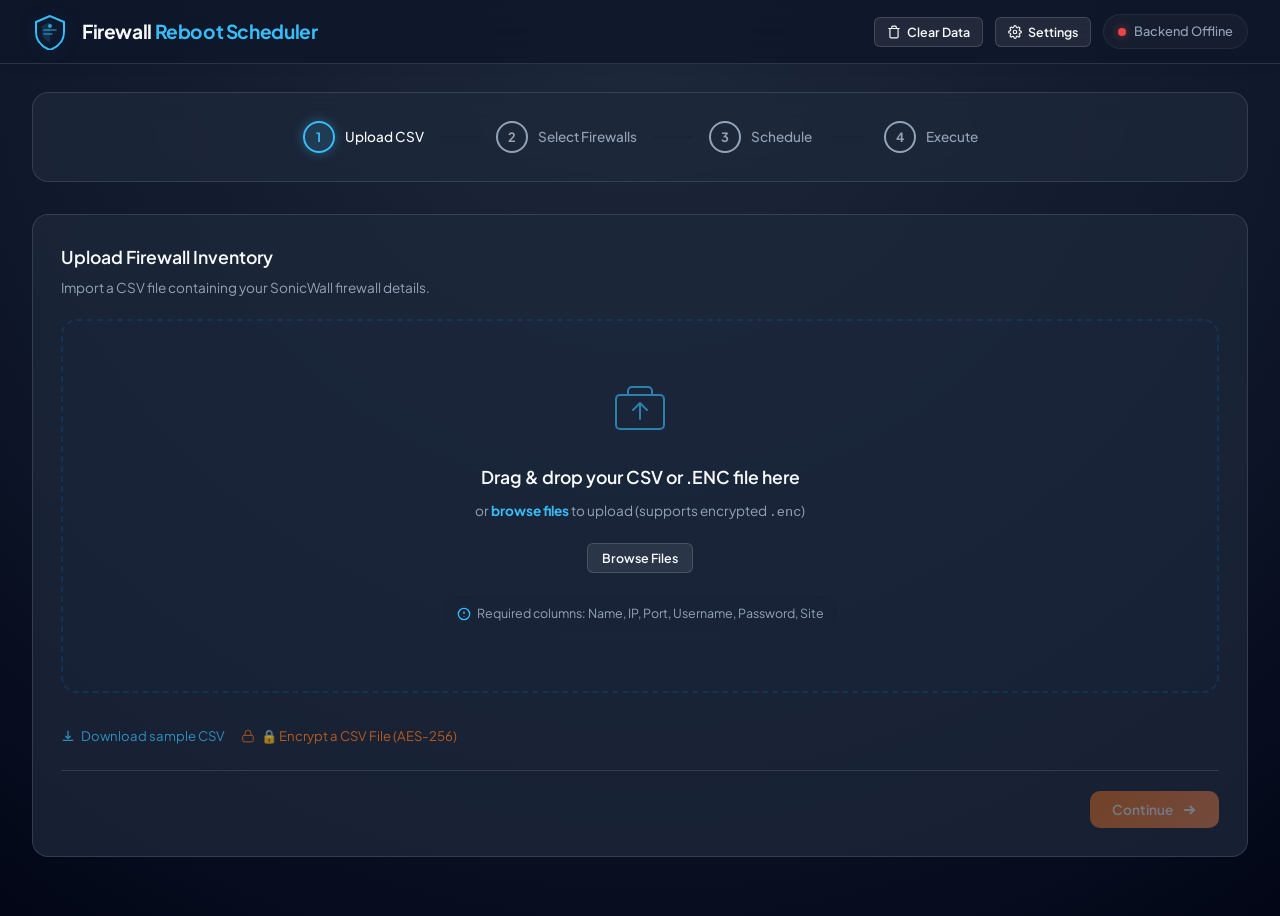
<file: frontend/index.html>
<!DOCTYPE html>
<html lang="en">
<head>
  <meta charset="UTF-8">
  <meta name="viewport" content="width=device-width, initial-scale=1.0">
  <meta name="description" content="SonicWall Firewall Reboot Scheduler — Automate scheduling reboots across SonicWall firewalls via SSH.">
  <meta name="theme-color" content="#0a0e1a">
  <title>SonicWall Firewall Reboot Scheduler</title>
  <script>
    window.onerror = function(message, source, lineno, colno, error) {
      alert("⚠️ JavaScript Error: " + message + "\nSource: " + source + "\nLine: " + lineno + "\nCol: " + colno + "\nStack: " + (error ? error.stack : 'N/A'));
      return false;
    };
    window.addEventListener('unhandledrejection', function(event) {
      alert("⚠️ Unhandled Promise Rejection: " + event.reason + "\nStack: " + (event.reason ? event.reason.stack : 'N/A'));
    });
  </script>
  <link rel="icon" type="image/svg+xml" href="data:image/svg+xml,%3Csvg xmlns='http://www.w3.org/2000/svg' viewBox='0 0 24 24' fill='none' stroke='%2300d4ff' stroke-width='2'%3E%3Cpath d='M12 22s8-4 8-10V5l-8-3-8 3v7c0 6 8 10 8 10z'/%3E%3C/svg%3E">
  <link rel="preconnect" href="https://fonts.googleapis.com">
  <link rel="preconnect" href="https://fonts.gstatic.com" crossorigin>
  <link href="https://fonts.googleapis.com/css2?family=Plus+Jakarta+Sans:wght@400;500;600;700&family=Inter:wght@400;500;600;700&display=swap" rel="stylesheet">
  <meta http-equiv="Cache-Control" content="no-cache, no-store, must-revalidate">
  <meta http-equiv="Pragma" content="no-cache">
  <meta http-equiv="Expires" content="0">
  <link rel="stylesheet" href="index.css?v=20260724b">
</head>
<body>

  <header class="app-header">
    <div class="header-left">
      <svg class="header-logo" viewBox="0 0 36 36" fill="none" xmlns="http://www.w3.org/2000/svg">
        <path d="M18 2L4 8v10c0 9.33 5.97 14.72 14 18 8.03-3.28 14-8.67 14-18V8L18 2z" stroke="currentColor" stroke-width="2" fill="none"/>
        <path d="M18 8L10 12v6c0 5.6 3.58 8.83 8 10.8V8z" fill="currentColor" opacity="0.15"/>
        <path d="M12 16h12M12 20h8" stroke="currentColor" stroke-width="1.5" stroke-linecap="round" opacity="0.6"/>
        <circle cx="18" cy="12" r="2" fill="currentColor" opacity="0.8"/>
      </svg>
      <h1 class="header-title">Firewall <span>Reboot Scheduler</span></h1>
    </div>
    <div class="header-right" style="display: flex; align-items: center; gap: 12px;">
      <button class="btn btn-secondary btn-sm" id="btn-clear-memory" type="button" style="display: flex; align-items: center; gap: 6px; padding: 6px 12px;" title="Wipe loaded credentials and firewall inventory from memory">
        <svg viewBox="0 0 24 24" fill="none" stroke="currentColor" stroke-width="2" stroke-linecap="round" stroke-linejoin="round" style="width: 14px; height: 14px;">
          <polyline points="3 6 5 6 21 6"></polyline>
          <path d="M19 6v14a2 2 0 0 1-2 2H7a2 2 0 0 1-2-2V6m3 0V4a2 2 0 0 1 2-2h4a2 2 0 0 1 2 2v2"></path>
        </svg>
        Clear Data
      </button>
      <button class="btn btn-secondary btn-sm" id="btn-settings-toggle" type="button" style="display: flex; align-items: center; gap: 6px; padding: 6px 12px;">
        <svg viewBox="0 0 24 24" fill="none" stroke="currentColor" stroke-width="2" stroke-linecap="round" stroke-linejoin="round" style="width: 14px; height: 14px;">
          <circle cx="12" cy="12" r="3"></circle>
          <path d="M19.4 15a1.65 1.65 0 0 0 .33 1.82l.06.06a2 2 0 1 1-2.83 2.83l-.06-.06a1.65 1.65 0 0 0-1.82-.33 1.65 1.65 0 0 0-1 1.51V21a2 2 0 0 1-4 0v-.09A1.65 1.65 0 0 0 9 19.4a1.65 1.65 0 0 0-1.82.33l-.06.06a2 2 0 1 1-2.83-2.83l.06-.06a1.65 1.65 0 0 0 .33-1.82 1.65 1.65 0 0 0-1.51-1H3a2 2 0 0 1 0-4h.09A1.65 1.65 0 0 0 4.6 9a1.65 1.65 0 0 0-.33-1.82l-.06-.06a2 2 0 1 1 2.83-2.83l.06.06a1.65 1.65 0 0 0 1.82.33H9a1.65 1.65 0 0 0 1-1.51V3a2 2 0 0 1 4 0v.09a1.65 1.65 0 0 0 1 1.51 1.65 1.65 0 0 0 1.82-.33l.06-.06a2 2 0 1 1 2.83 2.83l-.06.06a1.65 1.65 0 0 0-.33 1.82V9a1.65 1.65 0 0 0 1.51 1H21a2 2 0 0 1 0 4h-.09a1.65 1.65 0 0 0-1.51 1z"></path>
        </svg>
        Settings
      </button>
      <div class="backend-status" id="backend-status-indicator">
        <span class="status-dot" id="backend-dot"></span>
        <span id="backend-status-text">Checking…</span>
      </div>
    </div>
  </header>

  <main class="main-content">

    <!-- Step Indicator -->
    <nav class="stepper" id="stepper-nav">
      <div class="stepper-item active" data-step="0" id="stepper-step-0">
        <div class="step-number"><span>1</span></div>
        <span class="step-label">Upload CSV</span>
      </div>
      <div class="step-connector" id="connector-0-1"></div>
      <div class="stepper-item" data-step="1" id="stepper-step-1">
        <div class="step-number"><span>2</span></div>
        <span class="step-label">Select Firewalls</span>
      </div>
      <div class="step-connector" id="connector-1-2"></div>
      <div class="stepper-item" data-step="2" id="stepper-step-2">
        <div class="step-number"><span>3</span></div>
        <span class="step-label">Schedule</span>
      </div>
      <div class="step-connector" id="connector-2-3"></div>
      <div class="stepper-item" data-step="3" id="stepper-step-3">
        <div class="step-number"><span>4</span></div>
        <span class="step-label">Execute</span>
      </div>
    </nav>

    <!-- ===== Step 1: Upload ===== -->
    <section id="step-upload" class="step-panel active">
      <div class="glass-card">
        <h2 class="card-title">Upload Firewall Inventory</h2>
        <p class="card-subtitle">Import a CSV file containing your SonicWall firewall details.</p>
        <div class="upload-zone" id="upload-drop-zone">
          <svg class="upload-icon" viewBox="0 0 56 56" fill="none"><rect x="4" y="14" width="48" height="34" rx="4" stroke="currentColor" stroke-width="2"/><path d="M28 38V22M28 22l-7 7M28 22l7 7" stroke="currentColor" stroke-width="2" stroke-linecap="round" stroke-linejoin="round"/><path d="M16 14V10a4 4 0 014-4h16a4 4 0 014 4v4" stroke="currentColor" stroke-width="2"/></svg>
          <p class="upload-title">Drag & drop your CSV or .ENC file here</p>
          <p class="upload-subtitle">or <strong>browse files</strong> to upload (supports encrypted <code>.enc</code>)</p>
          <button class="btn btn-secondary btn-sm" id="btn-browse-files" type="button">Browse Files</button>
          <input type="file" accept=".csv,.enc" class="file-input-hidden" id="csv-file-input">
          <div class="upload-info"><div class="upload-info-item">
            <svg viewBox="0 0 16 16" fill="none" stroke="currentColor" stroke-width="1.5"><circle cx="8" cy="8" r="6.5"/><path d="M8 5v3M8 10.5v.5"/></svg>
            Required columns: Name, IP, Port, Username, Password, Site
          </div></div>
        </div>
        <div class="file-loaded hidden" id="file-loaded-info">
          <svg viewBox="0 0 20 20" fill="none"><circle cx="10" cy="10" r="9" stroke="currentColor" stroke-width="1.5"/><path d="M6 10l3 3 5-6" stroke="currentColor" stroke-width="1.5" stroke-linecap="round" stroke-linejoin="round"/></svg>
          <span class="file-loaded-text">Loaded <span class="file-loaded-name" id="loaded-file-name">—</span> — <span id="loaded-fw-count">0</span> firewalls parsed</span>
        </div>
        <div style="display: flex; gap: 16px; align-items: center; margin-top: 16px;">
          <a class="download-sample" id="btn-download-sample" href="#">
            <svg viewBox="0 0 16 16" fill="none" stroke="currentColor" stroke-width="1.5"><path d="M8 2v9M8 11l-3-3M8 11l3-3M2 13h12"/></svg>
            Download sample CSV
          </a>
          <a class="download-sample" id="btn-open-encryptor" href="#" style="color: var(--accent-orange);">
            <svg viewBox="0 0 24 24" fill="none" stroke="currentColor" stroke-width="1.5"><rect x="3" y="11" width="18" height="11" rx="2" ry="2"></rect><path d="M7 11V7a5 5 0 0 1 10 0v4"></path></svg>
            🔒 Encrypt a CSV File (AES-256)
          </a>
        </div>
        <div class="step-nav"><div></div><div class="step-nav-right">
          <button class="btn btn-primary" id="btn-step1-next" disabled>Continue <svg viewBox="0 0 16 16" fill="none" stroke="currentColor" stroke-width="2"><path d="M3 8h10M9 4l4 4-4 4"/></svg></button>
        </div></div>
      </div>
    </section>

    <!-- ===== Step 2: Select Firewalls ===== -->
    <section id="step-select" class="step-panel">
      <div class="glass-card">
        <h2 class="card-title">Select Firewalls</h2>
        <p class="card-subtitle">Choose which firewalls to include. You can also check their uptime.</p>
        <div class="site-filter" id="site-filter-bar"><span class="site-filter-label">Sites:</span></div>
        <div class="toolbar">
          <div class="search-box">
            <svg viewBox="0 0 16 16" fill="none" stroke="currentColor" stroke-width="1.5"><circle cx="6.5" cy="6.5" r="5"/><path d="M10.5 10.5L14 14"/></svg>
            <input type="text" class="search-input" placeholder="Search by name or IP…" id="search-firewall-input">
          </div>
          <div class="toolbar-actions">
            <button class="btn btn-uptime btn-sm" id="btn-get-uptime" disabled>
              <svg viewBox="0 0 16 16" fill="none" stroke="currentColor" stroke-width="1.5"><circle cx="8" cy="8" r="6"/><path d="M8 4.5v4l2.5 1.5"/></svg>
              Get Uptime
            </button>
            <button class="btn btn-uptime btn-sm" id="btn-get-timezone" disabled>
              <svg viewBox="0 0 16 16" fill="none" stroke="currentColor" stroke-width="1.5"><circle cx="8" cy="8" r="7"/><path d="M8 3.5v4.5l2.5 1.5"/></svg>
              Get Timezone
            </button>
            <button class="btn btn-secondary btn-sm hidden" id="btn-export-uptime">
              <svg viewBox="0 0 16 16" fill="none" stroke="currentColor" stroke-width="1.5"><path d="M8 2v9M8 11l-3-3M8 11l3-3M2 13h12"/></svg>
              Export Uptime
            </button>
            <button class="btn btn-secondary btn-sm" id="btn-check-schedules" title="Check scheduled restarts via CLI" disabled>
              <svg viewBox="0 0 16 16" fill="none" stroke="currentColor" stroke-width="1.5"><path d="M3 13V5a2 2 0 012-2h8a2 2 0 012 2v8M3 9h13"/></svg>
              Check Schedules
            </button>
            <button class="btn btn-secondary btn-sm" id="btn-cancel-schedules" title="Cancel scheduled restarts via CLI" disabled>
              <svg viewBox="0 0 16 16" fill="none" stroke="currentColor" stroke-width="1.5"><circle cx="8" cy="8" r="7"/><path d="M5.5 5.5l5 5M10.5 5.5l-5 5"/></svg>
              Cancel Reboots
            </button>
            <button class="btn btn-secondary btn-sm" id="btn-export-encrypted-step2" title="Encrypt loaded inventory with AES-256 and download .enc file" style="color: var(--accent-orange); border-color: rgba(249,115,22,0.3);">
              🔒 Save AES-256 .enc
            </button>
            
            <!-- Selection Dropdown -->
            <div class="dropdown" style="position: relative; display: inline-block;">
              <button class="btn btn-secondary btn-sm" id="btn-select-options" type="button" style="display: flex; align-items: center; gap: 6px;">
                <svg viewBox="0 0 16 16" fill="none" stroke="currentColor" stroke-width="1.5" style="width: 14px; height: 14px;"><path d="M2 4h12M4 8h8M6 12h4"/></svg>
                Selection Options
                <svg viewBox="0 0 16 16" fill="none" stroke="currentColor" stroke-width="1.5" style="width: 10px; height: 10px;"><path d="M4 6l4 4 4-4"/></svg>
              </button>
              <div class="dropdown-menu" id="select-options-menu" style="display: none; position: absolute; top: 100%; left: 0; margin-top: 6px; background: #ffffff; border: 1px solid rgba(0,0,0,0.1); border-radius: var(--radius-md); box-shadow: 0 10px 25px rgba(0,0,0,0.1); z-index: 50; min-width: 150px; padding: 6px 0;">
                <a href="#" class="dropdown-item" id="opt-select-all" style="display: block; padding: 8px 16px; font-size: 0.8rem; color: var(--text-secondary); text-decoration: none; transition: background 0.2s;">Select All</a>
                <a href="#" class="dropdown-item" id="opt-deselect-all" style="display: block; padding: 8px 16px; font-size: 0.8rem; color: var(--text-secondary); text-decoration: none; transition: background 0.2s;">Deselect All</a>
                <a href="#" class="dropdown-item" id="opt-select-filtered" style="display: block; padding: 8px 16px; font-size: 0.8rem; color: var(--text-secondary); text-decoration: none; transition: background 0.2s;">Select Filtered</a>
              </div>
            </div>
            <span class="selected-count" id="selected-count-display"><strong>0</strong> of <span id="total-fw-count">0</span> selected</span>
          </div>
        </div>
        <div class="table-container">
          <div class="table-scroll" id="firewall-table-scroll">
            <table class="firewall-table" id="firewall-table">
              <thead><tr>
                <th style="width:40px;"><label class="custom-checkbox" id="header-checkbox-label"><input type="checkbox" id="header-select-all-cb"><span class="checkmark"><svg viewBox="0 0 12 12" fill="none" stroke="currentColor" stroke-width="2" stroke-linecap="round" stroke-linejoin="round"><path d="M2 6l3 3 5-5"/></svg></span></label></th>
                <th>Name</th>
                <th>IP Address</th>
                <th>Port</th>
                <th>Username</th>
                <th>Site</th>
                <th>Uptime</th>
                <th>Firewall Time</th>
                <th>Reboot Schedule</th>
              </tr></thead>
              <tbody id="firewall-table-body"></tbody>
            </table>
          </div>
        </div>
        <div class="empty-state hidden" id="firewall-empty-state">
          <svg viewBox="0 0 48 48" fill="none" stroke="currentColor" stroke-width="1.5"><rect x="6" y="10" width="36" height="28" rx="3"/><path d="M6 18h36M16 26h16M16 32h10"/></svg>
          <p class="empty-state-title">No firewalls match your filter</p>
        </div>
        <div class="step-nav">
          <button class="btn btn-secondary" id="btn-step2-back"><svg viewBox="0 0 16 16" fill="none" stroke="currentColor" stroke-width="2"><path d="M13 8H3M7 4L3 8l4 4"/></svg> Back</button>
          <div class="step-nav-right"><button class="btn btn-primary" id="btn-step2-next" disabled>Continue <svg viewBox="0 0 16 16" fill="none" stroke="currentColor" stroke-width="2"><path d="M3 8h10M9 4l4 4-4 4"/></svg></button></div>
        </div>
      </div>
    </section>

    <!-- ===== Step 3: Schedule (Per-Firewall) ===== -->
    <section id="step-schedule" class="step-panel">
      <div class="glass-card">
        <h2 class="card-title">Schedule Reboot</h2>
        <p class="card-subtitle">Set individual reboot times for each firewall, or apply the same time to all.</p>

        <!-- Quick Apply Bar -->
        <div class="quick-apply-bar">
          <span class="quick-apply-label">Quick Apply:</span>
          <div class="quick-apply-controls">
            <label class="radio-pill active" id="pill-schedule">
              <input type="radio" name="quick-mode" value="at" checked>
              <span>Schedule At</span>
            </label>
            <label class="radio-pill" id="pill-now">
              <input type="radio" name="quick-mode" value="now">
              <span>Restart Now</span>
            </label>
            <input type="date" class="form-input form-input-sm" id="quick-date-input">
            <input type="time" class="form-input form-input-sm" id="quick-time-input">
            
            <span class="quick-apply-label" id="lbl-quick-interval" style="margin-left: 8px;">Interval:</span>
            <select class="form-select form-select-sm" id="quick-interval-input" style="width: 100px;">
              <option value="1">1 min</option>
              <option value="5" id="opt-interval-default" selected>5 mins</option>
              <option value="10">10 mins</option>
              <option value="15">15 mins</option>
              <option value="30">30 mins</option>
              <option value="60">60 mins</option>
            </select>
            
            <button class="btn btn-secondary btn-sm" id="btn-apply-all">Apply to All</button>
          </div>
        </div>

        <!-- Per-Firewall Schedule Table -->
        <div class="table-container mt-16">
          <div class="table-scroll">
            <table class="schedule-table" id="schedule-table">
              <thead><tr>
                <th>Name</th>
                <th>IP Address</th>
                <th>Site</th>
                <th>Mode</th>
                <th>Date</th>
                <th>Time</th>
                <th>Command Preview</th>
              </tr></thead>
              <tbody id="schedule-table-body"></tbody>
            </table>
          </div>
        </div>

        <div class="schedule-summary mt-16" id="schedule-summary-section">
          <div class="summary-row">
            <span class="summary-label">Firewalls</span>
            <span class="summary-value highlight" id="summary-fw-count">0 selected</span>
          </div>
          <div class="summary-row">
            <span class="summary-label">Scheduled</span>
            <span class="summary-value" id="summary-scheduled-count">0</span>
          </div>
          <div class="summary-row">
            <span class="summary-label">Restart Now</span>
            <span class="summary-value" id="summary-now-count">0</span>
          </div>
        </div>

        <div class="step-nav">
          <button class="btn btn-secondary" id="btn-step3-back"><svg viewBox="0 0 16 16" fill="none" stroke="currentColor" stroke-width="2"><path d="M13 8H3M7 4L3 8l4 4"/></svg> Back</button>
          <div class="step-nav-right">
            <button class="btn btn-primary" id="btn-step3-execute">
              <svg viewBox="0 0 16 16" fill="none" stroke="currentColor" stroke-width="2"><path d="M4 2l10 6-10 6V2z"/></svg>
              Execute Reboot
            </button>
          </div>
        </div>
      </div>
    </section>

    <!-- ===== Step 4: Execute ===== -->
    <section id="step-execute" class="step-panel">
      <div class="glass-card">
        <h2 class="card-title">Execution Results</h2>
        <p class="card-subtitle">Live status of reboot commands being sent to firewalls.</p>
        <div class="stats-grid" id="exec-stats-grid">
          <div class="stat-card total"><div class="stat-value" id="stat-total">0</div><div class="stat-label">Total</div></div>
          <div class="stat-card completed"><div class="stat-value" id="stat-completed">0</div><div class="stat-label">Completed</div></div>
          <div class="stat-card success"><div class="stat-value" id="stat-success">0</div><div class="stat-label">Success</div></div>
          <div class="stat-card failed"><div class="stat-value" id="stat-failed">0</div><div class="stat-label">Failed</div></div>
        </div>
        <div class="progress-container" id="exec-progress-container">
          <div class="progress-header">
            <span class="progress-label" id="progress-status-label">Waiting to start…</span>
            <span class="progress-percent" id="progress-percent-text">0%</span>
          </div>
          <div class="progress-bar"><div class="progress-fill" id="progress-fill-bar" style="width:0%;"></div></div>
        </div>
        <div class="results-table-wrap" id="results-table-container">
          <table class="results-table" id="results-table">
            <thead><tr>
               <th>Name</th><th>IP</th><th>Site</th><th>Command</th><th>Scheduled Restart Time</th><th>Status</th><th>Message</th><th>Command Executed at</th>
             </tr></thead>
            <tbody id="results-table-body"></tbody>
          </table>
        </div>
        <div class="execute-actions" id="exec-action-buttons">
          <button class="btn btn-danger hidden" id="btn-cancel-execution">Cancel</button>
          <button class="btn btn-secondary hidden" id="btn-export-results">Export Results CSV</button>
          <button class="btn btn-secondary hidden" id="btn-start-over">Start Over</button>
        </div>
      </div>
    </section>

  </main>

  <!-- Confirmation Modal -->
  <div class="modal-overlay" id="confirm-modal">
    <div class="modal">
      <div class="modal-icon"><svg viewBox="0 0 28 28" fill="none"><path d="M14 3L2 25h24L14 3z" stroke="currentColor" stroke-width="2"/><path d="M14 11v6M14 20v1" stroke="currentColor" stroke-width="2" stroke-linecap="round"/></svg></div>
      <h3 class="modal-title">Confirm Reboot Execution</h3>
      <p class="modal-body" id="modal-body-text">Are you sure? This will send reboot commands to <strong id="modal-fw-count">0</strong> firewalls.</p>
      <div class="modal-actions">
        <button class="btn btn-secondary" id="btn-modal-cancel">Cancel</button>
        <button class="btn btn-primary" id="btn-modal-confirm">Confirm</button>
      </div>
    </div>
  </div>

  <!-- Settings Modal -->
  <div class="modal-overlay" id="settings-modal">
    <div class="modal" style="max-width: 500px; text-align: left;">
      <h3 class="modal-title" style="margin-bottom: 6px;">Settings</h3>
      <p class="card-subtitle" style="margin-bottom: 20px;">Configure email alerts and reboot verification settings.</p>
      
      <form id="settings-form">
        <!-- SMTP Server & Port -->
        <div style="display: flex; gap: 12px; margin-bottom: 12px;">
          <div style="flex: 2;">
            <label class="form-label" style="display: block; font-size: 0.78rem; font-weight: 600; color: var(--text-muted); margin-bottom: 6px; text-transform: uppercase;">SMTP Server</label>
            <input type="text" class="form-input" id="setting-smtp-server" placeholder="smtp.gmail.com" style="width: 100%; box-sizing: border-box; background: rgba(255,255,255,0.04); border: 1px solid rgba(255,255,255,0.08); border-radius: var(--radius-md); padding: 8px 12px; color: var(--text-primary); outline: none;">
          </div>
          <div style="flex: 1;">
            <label class="form-label" style="display: block; font-size: 0.78rem; font-weight: 600; color: var(--text-muted); margin-bottom: 6px; text-transform: uppercase;">SMTP Port</label>
            <input type="number" class="form-input" id="setting-smtp-port" placeholder="587" style="width: 100%; box-sizing: border-box; background: rgba(255,255,255,0.04); border: 1px solid rgba(255,255,255,0.08); border-radius: var(--radius-md); padding: 8px 12px; color: var(--text-primary); outline: none;">
          </div>
        </div>

        <!-- SMTP Username -->
        <div style="margin-bottom: 12px;">
          <label class="form-label" style="display: block; font-size: 0.78rem; font-weight: 600; color: var(--text-muted); margin-bottom: 6px; text-transform: uppercase;">SMTP Username (Sender Email)</label>
          <input type="text" class="form-input" id="setting-smtp-username" placeholder="sender@gmail.com" style="width: 100%; box-sizing: border-box; background: rgba(255,255,255,0.04); border: 1px solid rgba(255,255,255,0.08); border-radius: var(--radius-md); padding: 8px 12px; color: var(--text-primary); outline: none;">
        </div>

        <!-- SMTP Password -->
        <div style="margin-bottom: 12px;">
          <label class="form-label" style="display: block; font-size: 0.78rem; font-weight: 600; color: var(--text-muted); margin-bottom: 6px; text-transform: uppercase;">SMTP Password (or App Password)</label>
          <input type="password" class="form-input" id="setting-smtp-password" placeholder="••••••••••••" style="width: 100%; box-sizing: border-box; background: rgba(255,255,255,0.04); border: 1px solid rgba(255,255,255,0.08); border-radius: var(--radius-md); padding: 8px 12px; color: var(--text-primary); outline: none;">
        </div>

        <!-- Recipient Email -->
        <div style="margin-bottom: 16px;">
          <label class="form-label" style="display: block; font-size: 0.78rem; font-weight: 600; color: var(--text-muted); margin-bottom: 6px; text-transform: uppercase;">Recipient Email Address</label>
          <input type="text" class="form-input" id="setting-recipient-email" placeholder="recipient@gmail.com" style="width: 100%; box-sizing: border-box; background: rgba(255,255,255,0.04); border: 1px solid rgba(255,255,255,0.08); border-radius: var(--radius-md); padding: 8px 12px; color: var(--text-primary); outline: none;">
        </div>

        <!-- Switches / Checkboxes -->
        <div style="margin-bottom: 12px; display: flex; align-items: center; gap: 8px;">
          <label class="custom-checkbox">
            <input type="checkbox" id="setting-enable-emails">
            <span class="checkmark"><svg viewBox="0 0 12 12" fill="none" stroke="currentColor" stroke-width="2" stroke-linecap="round" stroke-linejoin="round"><path d="M2 6l3 3 5-5"/></svg></span>
          </label>
          <span style="font-size: 0.84rem; color: var(--text-secondary);">Enable Email Notifications (Pre/Post-Reboot Alerts)</span>
        </div>

        <div style="margin-bottom: 16px; display: flex; align-items: center; gap: 8px;">
          <label class="custom-checkbox">
            <input type="checkbox" id="setting-enable-monitoring">
            <span class="checkmark"><svg viewBox="0 0 12 12" fill="none" stroke="currentColor" stroke-width="2" stroke-linecap="round" stroke-linejoin="round"><path d="M2 6l3 3 5-5"/></svg></span>
          </label>
          <span style="font-size: 0.84rem; color: var(--text-secondary);">Enable Reboot Verification (SSH Uptime Polling)</span>
        </div>

        <!-- Monitoring Timeout -->
        <div id="timeout-config-wrapper" style="margin-bottom: 24px;">
          <label class="form-label" style="display: block; font-size: 0.78rem; font-weight: 600; color: var(--text-muted); margin-bottom: 6px; text-transform: uppercase;">Verification Timeout (Minutes)</label>
          <input type="number" class="form-input" id="setting-monitoring-timeout" placeholder="10" min="2" max="60" style="width: 100%; box-sizing: border-box; background: rgba(255,255,255,0.04); border: 1px solid rgba(255,255,255,0.08); border-radius: var(--radius-md); padding: 8px 12px; color: var(--text-primary); outline: none;">
        </div>

        <div class="modal-actions" style="display: flex; gap: 8px; justify-content: flex-end; border-top: 1px solid rgba(255,255,255,0.06); padding-top: 16px; margin-top: 16px;">
          <button type="button" class="btn btn-secondary btn-sm" id="btn-settings-test" style="margin-right: auto;">Test Connection</button>
          <button type="button" class="btn btn-secondary btn-sm" id="btn-settings-cancel">Cancel</button>
          <button type="button" class="btn btn-primary btn-sm" id="btn-settings-save">Save Settings</button>
        </div>
      </form>
    </div>
  <!-- Decrypt Encrypted .enc CSV Modal -->
  <div class="modal-overlay" id="decrypt-modal">
    <div class="modal" style="max-width: 420px; text-align: left;">
      <h3 class="modal-title" style="margin-bottom: 6px;">🔒 Decrypt Inventory File</h3>
      <p class="card-subtitle" style="margin-bottom: 20px;">This file is encrypted with AES-256. Enter master passphrase to unlock in RAM.</p>
      <div style="margin-bottom: 20px;">
        <label class="form-label" style="display: block; font-size: 0.78rem; font-weight: 600; color: var(--text-muted); margin-bottom: 6px; text-transform: uppercase;">Master Passphrase</label>
        <input type="password" class="form-input" id="decrypt-passphrase-input" placeholder="Enter passphrase..." style="width: 100%;">
      </div>
      <div class="modal-actions" style="justify-content: flex-end;">
        <button type="button" class="btn btn-secondary btn-sm" id="btn-decrypt-cancel">Cancel</button>
        <button type="button" class="btn btn-primary btn-sm" id="btn-decrypt-confirm">Unlock & Load</button>
      </div>
    </div>
  </div>

  <!-- Encrypt Raw CSV Tool Modal -->
  <div class="modal-overlay" id="encrypt-modal">
    <div class="modal" style="max-width: 500px; text-align: left;">
      <h3 class="modal-title" style="margin-bottom: 6px;">🔒 AES-256 CSV Encryptor</h3>
      <p class="card-subtitle" id="encrypt-modal-subtitle" style="margin-bottom: 20px;">Convert raw CSV export to AES-256-GCM encrypted <code>.enc</code> file.</p>

      <!-- Input form area — hidden after success -->
      <div id="encrypt-form-area">
        <div id="encrypt-file-wrapper" style="margin-bottom: 14px;">
          <label style="display: block; font-size: 0.78rem; font-weight: 600; color: var(--text-muted); margin-bottom: 6px; text-transform: uppercase;">Select Raw CSV File</label>
          <input type="file" accept=".csv" class="form-input" id="encrypt-file-input" style="width: 100%; cursor: pointer;">
        </div>
        <div style="margin-bottom: 14px;">
          <label style="display: block; font-size: 0.78rem; font-weight: 600; color: var(--text-muted); margin-bottom: 6px; text-transform: uppercase;">Set Master Passphrase</label>
          <input type="password" class="form-input" id="encrypt-pass1-input" placeholder="Min 8 characters..." style="width: 100%;" autocomplete="new-password">
        </div>
        <div style="margin-bottom: 20px;">
          <label style="display: block; font-size: 0.78rem; font-weight: 600; color: var(--text-muted); margin-bottom: 6px; text-transform: uppercase;">Confirm Passphrase</label>
          <input type="password" class="form-input" id="encrypt-pass2-input" placeholder="Re-type passphrase..." style="width: 100%;" autocomplete="new-password">
        </div>
        <div style="margin-bottom: 16px; padding: 10px 14px; background: rgba(249,115,22,0.08); border: 1px solid rgba(249,115,22,0.2); border-radius: 8px;">
          <p style="font-size: 0.78rem; color: var(--text-muted); margin: 0;">🛡️ Encrypted with <strong style="color:var(--accent-orange)">AES-256-GCM</strong> via Python PyCA backend. Zero client-side crypto.</p>
        </div>
        <div class="modal-actions" style="justify-content: flex-end;">
          <button type="button" class="btn btn-secondary btn-sm" id="btn-encrypt-cancel">Cancel</button>
          <button type="button" class="btn btn-primary btn-sm" id="btn-encrypt-confirm">🔒 Encrypt &amp; Save .enc</button>
        </div>
      </div>

      <!-- Success area — shown after encryption -->
      <div id="encrypt-success-area" style="display:none;">
        <div style="text-align:center; padding: 16px 0 24px;">
          <div style="font-size: 2.5rem; margin-bottom: 12px;">✅</div>
          <p style="font-size: 1rem; font-weight: 700; color: var(--color-success); margin-bottom: 6px;">Encryption Complete!</p>
          <p style="font-size: 0.82rem; color: var(--text-muted); margin-bottom: 20px;" id="encrypt-success-info">File encrypted with AES-256-GCM.</p>
          <a id="encrypt-download-link" href="#" download="inventory_encrypted.enc"
             style="display:inline-flex; align-items:center; gap:8px; padding:12px 24px; background:var(--color-success); color:#fff; border-radius:8px; font-weight:700; font-size:0.9rem; text-decoration:none; margin-bottom: 8px;">
            ⬇️ Click here to download <span id="encrypt-download-filename">.enc file</span>
          </a>
          <p style="font-size: 0.75rem; color: var(--text-muted);">If download did not start automatically, click the button above.</p>
        </div>
        <div class="modal-actions" style="justify-content: center;">
          <button type="button" class="btn btn-secondary btn-sm" id="btn-encrypt-done">Done</button>
        </div>
      </div>

    </div>
  </div>

  <div id="toast-container"></div>

  <script src="papaparse.min.js?v=20260724_native"></script>
  <script src="app.js?v=20260724_native"></script>
</body>
</html>
</file>
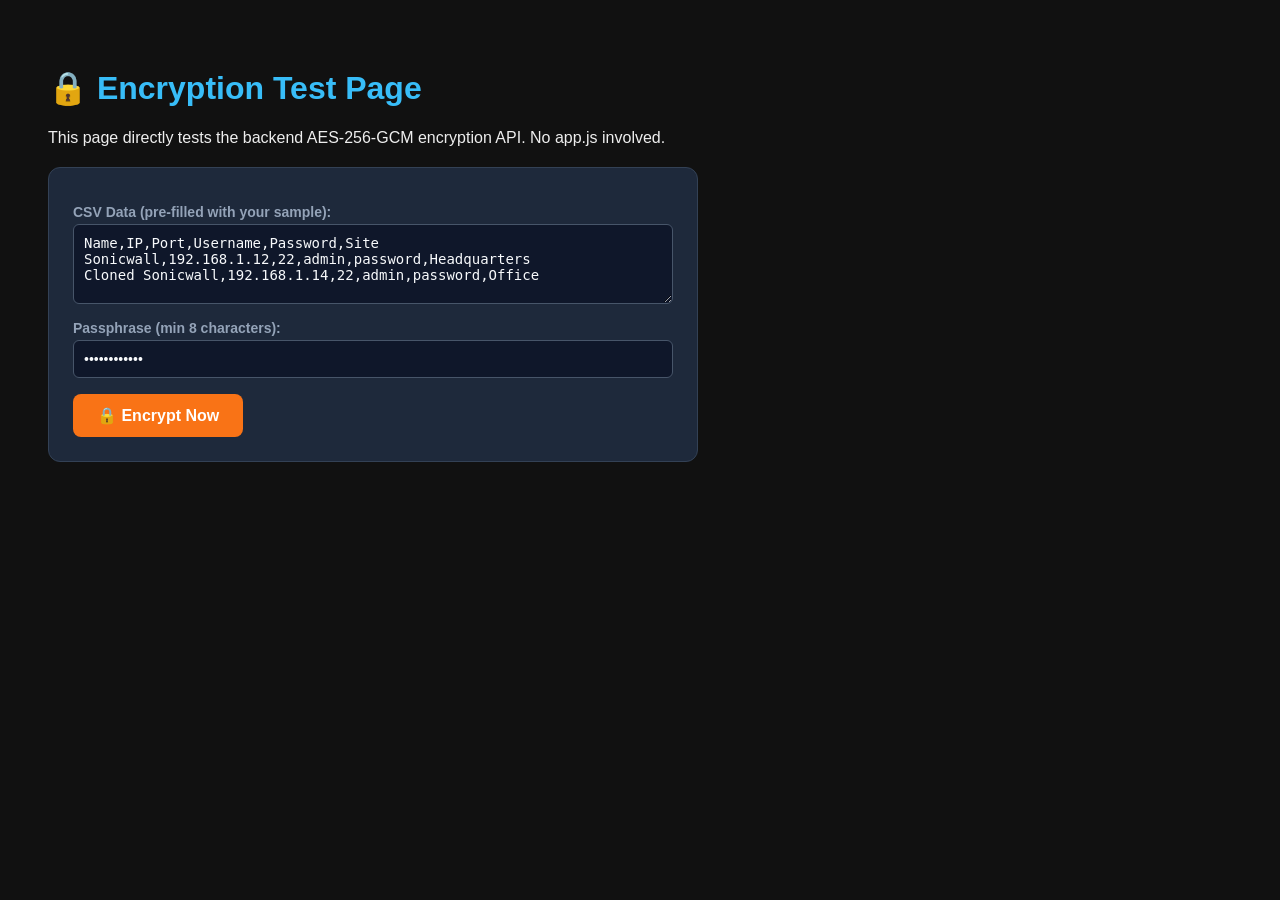
<file: frontend/test_encrypt.html>
<!DOCTYPE html>
<html>
<head>
<meta charset="UTF-8">
<title>Encryption Test Page</title>
<style>
  body { background: #111; color: #eee; font-family: Arial, sans-serif; padding: 40px; }
  h1 { color: #38bdf8; }
  .box { background: #1e293b; border: 1px solid #334155; border-radius: 12px; padding: 24px; margin: 20px 0; max-width: 600px; }
  label { display: block; font-weight: bold; margin: 12px 0 4px; color: #94a3b8; font-size: 14px; }
  input, textarea { width: 100%; padding: 10px; border-radius: 6px; border: 1px solid #475569; background: #0f172a; color: #f8fafc; font-size: 14px; box-sizing: border-box; }
  textarea { height: 80px; resize: vertical; }
  button { padding: 12px 24px; border: none; border-radius: 8px; font-size: 16px; font-weight: bold; cursor: pointer; margin-top: 16px; }
  #btn-encrypt { background: #f97316; color: #fff; }
  #btn-encrypt:hover { background: #ea580c; }
  #btn-encrypt:disabled { background: #555; cursor: wait; }
  #status { margin-top: 16px; padding: 16px; border-radius: 8px; font-size: 14px; white-space: pre-wrap; display: none; }
  #status.success { display: block; background: rgba(34,197,94,0.15); border: 1px solid #22c55e; color: #22c55e; }
  #status.error { display: block; background: rgba(239,68,68,0.15); border: 1px solid #ef4444; color: #ef4444; }
  #status.info { display: block; background: rgba(56,189,248,0.15); border: 1px solid #38bdf8; color: #38bdf8; }
  #download-area { display: none; text-align: center; margin-top: 20px; }
  #download-area a { display: inline-block; padding: 16px 32px; background: #22c55e; color: #fff; border-radius: 10px; font-weight: bold; font-size: 18px; text-decoration: none; }
  #download-area a:hover { background: #16a34a; }
</style>
</head>
<body>
<h1>🔒 Encryption Test Page</h1>
<p>This page directly tests the backend AES-256-GCM encryption API. No app.js involved.</p>

<div class="box">
  <label>CSV Data (pre-filled with your sample):</label>
  <textarea id="csv-data">Name,IP,Port,Username,Password,Site
Sonicwall,192.168.1.12,22,admin,password,Headquarters
Cloned Sonicwall,192.168.1.14,22,admin,password,Office</textarea>

  <label>Passphrase (min 8 characters):</label>
  <input type="password" id="passphrase" value="TestPass123!" placeholder="Enter passphrase...">

  <button id="btn-encrypt" onclick="doEncrypt()">🔒 Encrypt Now</button>
</div>

<div id="status"></div>

<div id="download-area">
  <p style="color:#94a3b8; margin-bottom:12px;">Your encrypted file is ready:</p>
  <a id="download-link" href="#" download="test_encrypted.enc">⬇️ DOWNLOAD .enc FILE</a>
</div>

<script>
function log(msg, type) {
  const el = document.getElementById('status');
  el.className = type;
  el.textContent = msg;
}

async function doEncrypt() {
  const csv = document.getElementById('csv-data').value.trim();
  const pass = document.getElementById('passphrase').value.trim();
  const btn = document.getElementById('btn-encrypt');

  if (!csv) { log('ERROR: CSV data is empty!', 'error'); return; }
  if (!pass || pass.length < 8) { log('ERROR: Passphrase must be at least 8 characters!', 'error'); return; }

  log('Step 1: Sending request to backend...', 'info');
  btn.disabled = true;
  btn.textContent = 'Encrypting...';

  try {
    const apiBase = window.location.origin + '/api';
    log('Step 1: Calling ' + apiBase + '/export-enc ...', 'info');

    const res = await fetch(apiBase + '/export-enc', {
      method: 'POST',
      headers: { 'Content-Type': 'application/json' },
      body: JSON.stringify({
        csv_text: csv,
        passphrase: pass,
        filename: 'test_firewalls.csv'
      })
    });

    log('Step 2: Got HTTP ' + res.status + ' response...', 'info');

    if (!res.ok) {
      let errMsg = 'HTTP ' + res.status;
      try { const j = await res.json(); errMsg = j.error || errMsg; } catch(e) {}
      throw new Error(errMsg);
    }

    const blob = await res.blob();
    log('Step 3: Received ' + blob.size + ' bytes encrypted blob...', 'info');

    const url = window.URL.createObjectURL(blob);
    const dlLink = document.getElementById('download-link');
    dlLink.href = url;
    dlLink.download = 'test_firewalls_encrypted.enc';
    document.getElementById('download-area').style.display = 'block';

    // Also try auto-download
    const a = document.createElement('a');
    a.href = url;
    a.download = 'test_firewalls_encrypted.enc';
    a.style.display = 'none';
    document.body.appendChild(a);
    a.click();
    document.body.removeChild(a);

    log(' SUCCESS! Encrypted ' + blob.size + ' bytes.\nIf auto-download did not work, click the green button below.', 'success');

  } catch (err) {
    log(' FAILED: ' + err.message + '\n\nThis means the backend server is NOT running or NOT reachable.\nMake sure to start the server: python backend/app.py', 'error');
  }

  btn.disabled = false;
  btn.textContent = ' Encrypt Now';
}
</script>
</body>
</html>
</file>
<file: frontend/index.css>
/* ============================================
   SonicWall Firewall Reboot Scheduler
   Design System & Component Styles
   ============================================ */

:root {
  --bg-primary: #0f172a;
  --bg-secondary: #1e293b;
  --bg-card: rgba(30, 41, 59, 0.75);
  --bg-card-hover: rgba(30, 41, 59, 0.9);
  --bg-card-border: rgba(255, 255, 255, 0.12);
  --bg-glass: rgba(15, 23, 42, 0.85);
  --accent-cyan: #38bdf8;
  --accent-cyan-dim: rgba(56, 189, 248, 0.15);
  --accent-cyan-glow: rgba(56, 189, 248, 0.35);
  --accent-orange: #f97316;
  --accent-orange-dim: rgba(249, 115, 22, 0.15);
  --accent-orange-glow: rgba(249, 115, 22, 0.35);
  --color-success: #22c55e;
  --color-success-dim: rgba(34, 197, 94, 0.15);
  --color-error: #ef4444;
  --color-error-dim: rgba(239, 68, 68, 0.15);
  --color-warning: #f59e0b;
  --color-warning-dim: rgba(245, 158, 11, 0.15);
  --color-pending: #94a3b8;
  --color-pending-dim: rgba(148, 163, 184, 0.15);
  --color-info: #3b82f6;
  --text-primary: #f8fafc;
  --text-secondary: #cbd5e1;
  --text-muted: #94a3b8;
  --font-family: 'Plus Jakarta Sans', 'Inter', -apple-system, sans-serif;
  --transition-fast: 0.2s ease;
  --transition-base: 0.3s ease;
  --radius-sm: 6px;
  --radius-md: 10px;
  --radius-lg: 16px;
  --radius-full: 9999px;
  --shadow-md: 0 10px 30px rgba(0, 0, 0, 0.35);
  --shadow-glow-cyan: 0 0 20px rgba(56, 189, 248, 0.25);
}

*, *::before, *::after { margin: 0; padding: 0; box-sizing: border-box; }
html { font-size: 16px; scroll-behavior: smooth; -webkit-font-smoothing: antialiased; }
body { font-family: var(--font-family); background: radial-gradient(circle at top, #1e293b 0%, #0f172a 60%, #020617 100%); color: var(--text-secondary); min-height: 100vh; line-height: 1.6; }

::-webkit-scrollbar { width: 8px; height: 8px; }
::-webkit-scrollbar-track { background: rgba(15, 23, 42, 0.6); border-radius: 4px; }
::-webkit-scrollbar-thumb { background: rgba(56, 189, 248, 0.35); border-radius: 4px; }
::-webkit-scrollbar-thumb:hover { background: rgba(56, 189, 248, 0.65); }
::selection { background: var(--accent-cyan-dim); color: var(--accent-cyan); }

/* Header */
.app-header { position: sticky; top: 0; z-index: 100; display: flex; align-items: center; justify-content: space-between; padding: 0 32px; height: 64px; background: var(--bg-glass); backdrop-filter: blur(20px); border-bottom: 1px solid var(--bg-card-border); box-shadow: 0 1px 15px rgba(0,0,0,0.04); }
.header-left { display: flex; align-items: center; gap: 14px; }
.header-logo { width: 36px; height: 36px; color: var(--accent-cyan); filter: drop-shadow(0 2px 8px rgba(0,119,194,0.25)); }
.header-title { font-size: 1.2rem; font-weight: 700; color: var(--text-primary); letter-spacing: -0.02em; }
.header-title span { color: var(--accent-cyan); }
.header-right { display: flex; align-items: center; gap: 16px; }
.backend-status { display: flex; align-items: center; gap: 8px; font-size: 0.8rem; font-weight: 500; color: var(--text-muted); padding: 6px 14px; border-radius: var(--radius-full); background: rgba(255,255,255,0.03); border: 1px solid rgba(255,255,255,0.06); }
.status-dot { width: 8px; height: 8px; border-radius: 50%; background: var(--color-pending); transition: background var(--transition-base); }
.status-dot.online { background: var(--color-success); box-shadow: 0 0 8px rgba(0,230,118,0.5); animation: pulse-dot 2s ease-in-out infinite; }
.status-dot.offline { background: var(--color-error); box-shadow: 0 0 8px rgba(255,82,82,0.5); }
@keyframes pulse-dot { 0%,100% { opacity:1; transform:scale(1); } 50% { opacity:0.6; transform:scale(1.2); } }

/* Main */
.main-content { max-width: 1400px; margin: 0 auto; padding: 28px 32px 60px; }

/* Stepper */
.stepper { display: flex; align-items: center; justify-content: center; margin-bottom: 32px; padding: 20px 24px; background: var(--bg-card); border-radius: var(--radius-lg); border: 1px solid var(--bg-card-border); backdrop-filter: blur(12px); overflow-x: auto; }
.stepper-item { display: flex; align-items: center; gap: 10px; padding: 8px 16px; cursor: pointer; transition: all var(--transition-base); white-space: nowrap; border-radius: var(--radius-md); }
.stepper-item:hover { background: rgba(255,255,255,0.03); }
.step-number { width: 32px; height: 32px; border-radius: 50%; display: flex; align-items: center; justify-content: center; font-size: 0.8rem; font-weight: 700; border: 2px solid var(--text-muted); color: var(--text-muted); transition: all var(--transition-base); position: relative; }
.step-label { font-size: 0.85rem; font-weight: 500; color: var(--text-muted); transition: color var(--transition-base); }
.stepper-item.active .step-number { border-color: var(--accent-cyan); background: var(--accent-cyan-dim); color: var(--accent-cyan); box-shadow: 0 0 12px var(--accent-cyan-glow); }
.stepper-item.active .step-label { color: var(--text-primary); }
.stepper-item.completed .step-number { border-color: var(--color-success); background: var(--color-success-dim); color: var(--color-success); }
.stepper-item.completed .step-number::after { content: '✓'; position: absolute; font-size: 0.75rem; }
.stepper-item.completed .step-number span { visibility: hidden; }
.stepper-item.completed .step-label { color: var(--color-success); }
.step-connector { width: 40px; height: 2px; background: rgba(0,0,0,0.06); }
.step-connector.completed { background: var(--color-success); }

/* Panels */
.step-panel { display: none; animation: fadeSlideIn 0.4s ease forwards; }
.step-panel.active { display: block; }
@keyframes fadeSlideIn { from { opacity:0; transform:translateY(16px); } to { opacity:1; transform:translateY(0); } }

/* Glass Card */
.glass-card { background: var(--bg-card); border: 1px solid var(--bg-card-border); border-radius: var(--radius-lg); backdrop-filter: blur(12px); padding: 28px; }
.card-title { font-size: 1.1rem; font-weight: 600; color: var(--text-primary); margin-bottom: 6px; }
.card-subtitle { font-size: 0.85rem; color: var(--text-muted); margin-bottom: 20px; }

/* Upload Zone */
.upload-zone { border: 2px dashed rgba(0,119,194,0.2); border-radius: var(--radius-lg); padding: 60px 40px; text-align: center; cursor: pointer; transition: all var(--transition-base); background: rgba(0,119,194,0.01); }
.upload-zone:hover, .upload-zone.drag-over { border-color: var(--accent-cyan); background: rgba(0,119,194,0.04); box-shadow: var(--shadow-glow-cyan); }
.upload-zone.drag-over { transform: scale(1.01); }
.upload-icon { width: 56px; height: 56px; margin: 0 auto 20px; color: var(--accent-cyan); opacity: 0.6; transition: all var(--transition-base); }
.upload-zone:hover .upload-icon { opacity: 1; transform: translateY(-4px); }
.upload-title { font-size: 1.1rem; font-weight: 600; color: var(--text-primary); margin-bottom: 8px; }
.upload-subtitle { font-size: 0.85rem; color: var(--text-muted); margin-bottom: 20px; }
.upload-subtitle strong { color: var(--accent-cyan); }
.upload-info { display: flex; justify-content: center; gap: 20px; margin-top: 24px; }
.upload-info-item { display: flex; align-items: center; gap: 6px; font-size: 0.78rem; color: var(--text-muted); padding: 6px 12px; background: rgba(0,0,0,0.02); border-radius: var(--radius-full); border: 1px solid rgba(0,0,0,0.04); }
.upload-info-item svg { width: 14px; height: 14px; color: var(--accent-cyan); }
.file-input-hidden { display: none; }
.file-loaded { display: flex; align-items: center; gap: 12px; padding: 14px 20px; background: var(--color-success-dim); border: 1px solid rgba(0,230,118,0.2); border-radius: var(--radius-md); margin-top: 16px; }
.file-loaded svg { width: 20px; height: 20px; color: var(--color-success); }
.file-loaded-text { font-size: 0.85rem; color: var(--color-success); font-weight: 500; }
.file-loaded-name { color: var(--text-primary); font-weight: 600; }
.download-sample { display: inline-flex; align-items: center; gap: 6px; margin-top: 16px; font-size: 0.82rem; color: var(--accent-cyan); text-decoration: none; opacity: 0.7; transition: opacity var(--transition-fast); }
.download-sample:hover { opacity: 1; }
.download-sample svg { width: 14px; height: 14px; }

/* Buttons */
.btn { display: inline-flex; align-items: center; justify-content: center; gap: 8px; padding: 10px 22px; border: none; border-radius: var(--radius-md); font-family: var(--font-family); font-size: 0.85rem; font-weight: 600; cursor: pointer; transition: all var(--transition-base); outline: none; white-space: nowrap; }
.btn:active { transform: scale(0.97); }
.btn svg { width: 16px; height: 16px; }
.btn-primary { background: linear-gradient(135deg, var(--accent-orange), #ff8a50); color: #ffffff; box-shadow: 0 2px 12px var(--accent-orange-glow); }
.btn-primary:hover { box-shadow: 0 4px 20px var(--accent-orange-glow); transform: translateY(-1px); }
.btn-primary:disabled { opacity: 0.4; cursor: not-allowed; transform: none; box-shadow: none; }
.btn-secondary { background: rgba(255, 255, 255, 0.08); color: var(--text-primary); border: 1px solid rgba(255, 255, 255, 0.15); }
.btn-secondary:hover { background: rgba(255, 255, 255, 0.16); color: #ffffff; border-color: rgba(255, 255, 255, 0.25); }
.btn-danger { background: linear-gradient(135deg, var(--color-error), #ff7070); color: #ffffff; }
.btn-sm { padding: 6px 14px; font-size: 0.78rem; border-radius: var(--radius-sm); }
.btn-uptime { background: linear-gradient(135deg, #0d9488, #14b8a6); color: #ffffff; box-shadow: 0 2px 12px rgba(20,184,166,0.3); }
.btn-uptime:hover { box-shadow: 0 4px 20px rgba(20,184,166,0.45); transform: translateY(-1px); }

/* Site Filter */
.site-filter { display: flex; align-items: center; gap: 8px; padding: 16px 0; overflow-x: auto; flex-wrap: wrap; }
.site-filter-label { font-size: 0.78rem; font-weight: 600; color: var(--text-muted); text-transform: uppercase; letter-spacing: 0.06em; margin-right: 8px; }
.site-btn { padding: 6px 16px; border: 1px solid rgba(255, 255, 255, 0.12); border-radius: var(--radius-full); background: rgba(255, 255, 255, 0.04); color: var(--text-secondary); font-family: var(--font-family); font-size: 0.78rem; font-weight: 500; cursor: pointer; transition: all var(--transition-base); white-space: nowrap; }
.site-btn:hover { background: rgba(56, 189, 248, 0.15); border-color: rgba(56, 189, 248, 0.4); color: var(--accent-cyan); }
.site-btn.active { background: var(--accent-cyan-dim); border-color: var(--accent-cyan); color: var(--accent-cyan); }
.site-btn .site-count { display: inline-flex; align-items: center; justify-content: center; min-width: 18px; height: 18px; padding: 0 5px; margin-left: 6px; border-radius: var(--radius-full); background: rgba(255,255,255,0.1); font-size: 0.7rem; font-weight: 700; }

/* Toolbar */
.toolbar { display: flex; align-items: center; justify-content: space-between; gap: 12px; padding: 12px 0; flex-wrap: wrap; }
.search-box { position: relative; flex: 1; max-width: 340px; min-width: 200px; }
.search-box svg { position: absolute; left: 12px; top: 50%; transform: translateY(-50%); width: 16px; height: 16px; color: var(--text-muted); pointer-events: none; }
.search-input { width: 100%; padding: 9px 14px 9px 38px; background: #0f172a; border: 1px solid rgba(255, 255, 255, 0.2); border-radius: var(--radius-md); font-family: var(--font-family); font-size: 0.85rem; color: #f8fafc; outline: none; transition: all var(--transition-base); color-scheme: dark; }
.search-input::placeholder { color: var(--text-muted); }
.search-input:focus { border-color: var(--accent-cyan); background: #0f172a; box-shadow: 0 0 0 3px var(--accent-cyan-dim); }
.toolbar-actions { display: flex; align-items: center; gap: 8px; flex-wrap: wrap; }
.selected-count { font-size: 0.82rem; color: var(--text-secondary); padding: 6px 14px; background: rgba(255,255,255,0.05); border-radius: var(--radius-full); border: 1px solid rgba(255,255,255,0.1); }
.selected-count strong { color: var(--accent-cyan); font-weight: 700; }

/* Tables */
.table-container { border-radius: var(--radius-md); overflow: hidden; border: 1px solid var(--bg-card-border); margin-top: 8px; }
.table-scroll { max-height: max(420px, calc(100vh - 340px)); overflow-y: auto; }
.firewall-table, .schedule-table, .results-table { width: 100%; border-collapse: collapse; font-size: 0.84rem; }
.firewall-table thead, .schedule-table thead, .results-table thead { background: #1e293b; position: sticky; top: 0; z-index: 5; border-bottom: 2px solid rgba(255, 255, 255, 0.1); }
.firewall-table th, .schedule-table th, .results-table th { text-align: left; padding: 14px; font-weight: 600; font-size: 0.75rem; color: var(--text-muted); text-transform: uppercase; letter-spacing: 0.05em; border-bottom: 1px solid rgba(255, 255, 255, 0.08); white-space: nowrap; }
.firewall-table td, .schedule-table td, .results-table td { padding: 12px 14px; border-bottom: 1px solid rgba(255, 255, 255, 0.05); color: var(--text-secondary); vertical-align: middle; }
.firewall-table tbody tr, .schedule-table tbody tr, .results-table tbody tr { transition: all var(--transition-fast); animation: rowAppear 0.35s ease forwards; opacity: 0; }
@keyframes rowAppear { from { opacity:0; transform:translateX(-8px); } to { opacity:1; transform:translateX(0); } }
.firewall-table tbody tr:hover, .schedule-table tbody tr:hover { background: rgba(56, 189, 248, 0.08); cursor: pointer; }
.firewall-table tbody tr.selected { background: rgba(56, 189, 248, 0.14); border-left: 3px solid var(--accent-cyan); }
.fw-name, .result-name { font-weight: 600; color: var(--text-primary); }
.fw-ip, .result-ip { font-family: 'Courier New', monospace; font-size: 0.82rem; color: var(--accent-cyan); }

/* Checkbox */
.custom-checkbox { display: flex; align-items: center; cursor: pointer; }
.custom-checkbox input { display: none; }
.custom-checkbox .checkmark { width: 20px; height: 20px; border: 2px solid rgba(255,255,255,0.45); border-radius: 5px; display: flex; align-items: center; justify-content: center; transition: all var(--transition-fast); background: rgba(255,255,255,0.06); }
.custom-checkbox .checkmark:hover { border-color: var(--accent-cyan); background: rgba(0,210,255,0.1); box-shadow: 0 0 8px rgba(0,210,255,0.25); }
.custom-checkbox .checkmark svg { width: 12px; height: 12px; opacity: 0; transition: opacity var(--transition-fast); }
.custom-checkbox input:checked + .checkmark { background: var(--accent-cyan); border-color: var(--accent-cyan); box-shadow: 0 0 10px rgba(0,210,255,0.35); }
.custom-checkbox input:checked + .checkmark svg { opacity: 1; color: #ffffff; }

/* Status Badges */
.status-badge { display: inline-flex; align-items: center; gap: 6px; padding: 3px 10px; border-radius: var(--radius-full); font-size: 0.72rem; font-weight: 600; text-transform: capitalize; }
.status-badge-dot { width: 6px; height: 6px; border-radius: 50%; }
.status-badge.pending { background: var(--color-pending-dim); color: var(--color-pending); }
.status-badge.pending .status-badge-dot { background: var(--color-pending); }
.status-badge.connecting, .status-badge.connected, .status-badge.executing, .status-badge.fetching, .status-badge.rebooting, .status-badge.verifying { background: var(--accent-cyan-dim); color: var(--accent-cyan); }
.status-badge.connecting .status-badge-dot, .status-badge.connected .status-badge-dot, .status-badge.executing .status-badge-dot, .status-badge.fetching .status-badge-dot, .status-badge.rebooting .status-badge-dot, .status-badge.verifying .status-badge-dot { background: var(--accent-cyan); animation: pulse-dot 1s infinite; }
.status-badge.success, .status-badge.testing { background: var(--color-success-dim); color: var(--color-success); }
.status-badge.success .status-badge-dot { background: var(--color-success); }
.status-badge.failed { background: var(--color-error-dim); color: var(--color-error); }
.status-badge.failed .status-badge-dot { background: var(--color-error); }
.status-badge.cancelled { background: var(--color-warning-dim); color: var(--color-warning); }

/* Uptime Badges */
.uptime-badge { display: inline-block; padding: 3px 10px; border-radius: var(--radius-sm); font-size: 0.75rem; font-family: 'Courier New', monospace; max-width: 260px; overflow: hidden; text-overflow: ellipsis; white-space: nowrap; font-weight: 600; }
.uptime-badge.loading { background: rgba(56, 189, 248, 0.15); color: #38bdf8; animation: pulse-badge 1.5s ease-in-out infinite; }
.uptime-badge.success { background: rgba(34, 197, 94, 0.2); color: #4ade80; }
.uptime-badge.failed { background: rgba(239, 68, 68, 0.2); color: #f87171; }
.uptime-badge.connecting, .uptime-badge.connected, .uptime-badge.fetching { background: rgba(56, 189, 248, 0.15); color: #38bdf8; animation: pulse-badge 1.5s ease-in-out infinite; }
.uptime-na { color: var(--text-muted); font-size: 0.8rem; }
@keyframes pulse-badge { 0%,100% { opacity:1; } 50% { opacity:0.5; } }

/* Form Inputs */
.form-input { padding: 9px 14px; background: #0f172a; border: 1px solid rgba(255, 255, 255, 0.2); border-radius: var(--radius-sm); font-family: var(--font-family); font-size: 0.84rem; color: #f8fafc; outline: none; transition: all var(--transition-base); color-scheme: dark; }
.form-input:focus { border-color: var(--accent-cyan); background: #0f172a; box-shadow: 0 0 0 3px var(--accent-cyan-dim); }
.form-input:disabled { opacity: 0.4; cursor: not-allowed; }
.form-input-sm { padding: 6px 10px; font-size: 0.78rem; }
.form-select { padding: 6px 10px; background: #0f172a; border: 1px solid rgba(255, 255, 255, 0.2); border-radius: var(--radius-sm); font-family: var(--font-family); font-size: 0.78rem; color: #f8fafc; outline: none; cursor: pointer; color-scheme: dark; }
.form-select option { background-color: #0f172a; color: #f8fafc; }
.form-select:focus { border-color: var(--accent-cyan); }

/* Command Preview */
.cmd-preview { font-family: 'Courier New', monospace; font-size: 0.78rem; color: var(--accent-cyan); background: var(--accent-cyan-dim); padding: 4px 10px; border-radius: var(--radius-sm); display: inline-block; max-width: 280px; overflow: hidden; text-overflow: ellipsis; white-space: nowrap; border: 1px solid rgba(56,189,248,0.2); }

/* Quick Apply Bar */
.quick-apply-bar { display: flex; align-items: center; gap: 12px; padding: 16px 20px; background: rgba(15, 23, 42, 0.5); border: 1px solid var(--bg-card-border); border-radius: var(--radius-md); flex-wrap: wrap; }
.quick-apply-label { font-size: 0.78rem; font-weight: 600; color: var(--text-muted); text-transform: uppercase; letter-spacing: 0.06em; }
.quick-apply-controls { display: flex; align-items: center; gap: 10px; flex-wrap: wrap; }
.radio-pill { display: inline-flex; align-items: center; gap: 6px; padding: 6px 16px; background: #0f172a; border: 1px solid rgba(255, 255, 255, 0.15); border-radius: var(--radius-full); font-size: 0.78rem; font-weight: 500; color: var(--text-secondary); cursor: pointer; transition: all var(--transition-base); }
.radio-pill input { display: none; }
.radio-pill:hover { border-color: var(--accent-cyan); color: var(--accent-cyan); }
.radio-pill.active { background: var(--accent-cyan-dim); border-color: var(--accent-cyan); color: var(--accent-cyan); }

/* Schedule Summary */
.schedule-summary { padding: 16px 20px; background: rgba(15, 23, 42, 0.5); border: 1px solid var(--bg-card-border); border-radius: var(--radius-md); }
.summary-row { display: flex; justify-content: space-between; padding: 6px 0; }
.summary-label { font-size: 0.82rem; color: var(--text-muted); }
.summary-value { font-size: 0.82rem; color: var(--text-secondary); font-weight: 500; }
.summary-value.highlight { color: var(--accent-cyan); font-weight: 700; }

/* Step Nav */
.step-nav { display: flex; justify-content: space-between; align-items: center; margin-top: 24px; padding-top: 20px; border-top: 1px solid var(--bg-card-border); }
.step-nav-right { display: flex; gap: 8px; }

/* Stats Grid */
.stats-grid { display: grid; grid-template-columns: repeat(4, 1fr); gap: 16px; margin-bottom: 20px; }
.stat-card { padding: 20px; border-radius: var(--radius-md); background: var(--bg-card); border: 1px solid var(--bg-card-border); text-align: center; }
.stat-card.total { border-top: 3px solid var(--accent-cyan); }
.stat-card.completed { border-top: 3px solid var(--color-info); }
.stat-card.success { border-top: 3px solid var(--color-success); }
.stat-card.failed { border-top: 3px solid var(--color-error); }
.stat-value { font-size: 2rem; font-weight: 700; color: var(--text-primary); }
.stat-label { font-size: 0.75rem; color: var(--text-muted); text-transform: uppercase; letter-spacing: 0.05em; margin-top: 4px; }

/* Progress Bar */
.progress-container { margin-bottom: 20px; }
.progress-header { display: flex; justify-content: space-between; margin-bottom: 8px; }
.progress-label { font-size: 0.82rem; color: var(--text-secondary); }
.progress-percent { font-size: 0.82rem; font-weight: 700; color: var(--accent-cyan); }
.progress-bar { height: 8px; background: rgba(0,0,0,0.06); border-radius: 4px; overflow: hidden; }
.progress-fill { height: 100%; background: linear-gradient(90deg, var(--accent-cyan), #38e0ff); border-radius: 4px; transition: width 0.5s ease; }
.progress-fill.running { animation: progress-shimmer 2s ease-in-out infinite; }
@keyframes progress-shimmer { 0% { filter: brightness(1); } 50% { filter: brightness(1.3); } 100% { filter: brightness(1); } }

/* Results Table */
.results-table-wrap { max-height: max(420px, calc(100vh - 340px)); overflow-y: auto; border: 1px solid var(--bg-card-border); border-radius: var(--radius-md); margin-bottom: 16px; }
.result-msg { max-width: 300px; overflow: hidden; text-overflow: ellipsis; white-space: nowrap; font-size: 0.78rem; }
.result-time { font-size: 0.78rem; color: var(--text-muted); white-space: nowrap; }

/* Execute Actions */
.execute-actions { display: flex; gap: 10px; flex-wrap: wrap; }

/* Modal */
.modal-overlay { position: fixed; inset: 0; background: rgba(2, 6, 23, 0.75); backdrop-filter: blur(10px); display: flex; align-items: center; justify-content: center; z-index: 200; opacity: 0; pointer-events: none; transition: opacity var(--transition-base); }
.modal-overlay.visible { opacity: 1; pointer-events: auto; }
.modal { background: #1e293b; border: 1px solid rgba(255, 255, 255, 0.15); border-radius: var(--radius-lg); padding: 32px; max-width: 480px; width: 90%; text-align: center; transform: translateY(20px) scale(0.95); transition: transform var(--transition-base); box-shadow: 0 25px 60px rgba(0, 0, 0, 0.6); }
.modal-overlay.visible .modal { transform: translateY(0) scale(1); }
.modal-icon svg { width: 48px; height: 48px; color: var(--color-warning); margin-bottom: 16px; }
.modal-title { font-size: 1.15rem; font-weight: 700; color: #f8fafc; margin-bottom: 12px; }
.modal-body { font-size: 0.88rem; color: #cbd5e1; margin-bottom: 24px; }
.modal-body strong { color: var(--accent-cyan); }
.modal-actions { display: flex; justify-content: center; gap: 12px; }

/* Toast */
#toast-container { position: fixed; bottom: 24px; right: 24px; z-index: 300; display: flex; flex-direction: column; gap: 8px; }
.toast { display: flex; align-items: center; gap: 10px; padding: 12px 20px; border-radius: var(--radius-md); font-size: 0.82rem; font-weight: 500; backdrop-filter: blur(12px); animation: toast-in 0.3s ease; min-width: 280px; }
.toast svg { width: 18px; height: 18px; flex-shrink: 0; }
.toast.success { background: rgba(0,230,118,0.15); color: var(--color-success); border: 1px solid rgba(0,230,118,0.2); }
.toast.error { background: rgba(255,82,82,0.15); color: var(--color-error); border: 1px solid rgba(255,82,82,0.2); }
.toast.warning { background: rgba(255,171,64,0.15); color: var(--color-warning); border: 1px solid rgba(255,171,64,0.2); }
.toast.info { background: var(--accent-cyan-dim); color: var(--accent-cyan); border: 1px solid rgba(0,119,194,0.15); }
.toast.removing { animation: toast-out 0.3s ease forwards; }
@keyframes toast-in { from { opacity:0; transform:translateX(40px); } to { opacity:1; transform:translateX(0); } }
@keyframes toast-out { from { opacity:1; transform:translateX(0); } to { opacity:0; transform:translateX(40px); } }

/* Empty State */
.empty-state { text-align: center; padding: 40px; }
.empty-state svg { width: 48px; height: 48px; color: var(--text-muted); margin-bottom: 12px; }
.empty-state-title { font-size: 0.9rem; color: var(--text-muted); }

/* Reboot Schedule Badges & Cells */
.sched-cell-wrap { display: flex; align-items: center; gap: 12px; }
.sched-badge-wrap { display: flex; flex-direction: column; align-items: flex-start; gap: 4px; }
.sched-time-text { font-size: 0.72rem; color: var(--text-secondary); opacity: 0.85; font-family: Consolas, Monaco, monospace; max-width: 320px; word-break: break-all; }
.schedule-badge { display: inline-block; padding: 3px 8px; border-radius: var(--radius-sm); font-size: 0.72rem; font-weight: 600; text-transform: uppercase; letter-spacing: 0.02em; }
.schedule-badge.loading { background: rgba(29, 78, 216, 0.12); color: #1e3a8a; animation: pulse-badge 1.5s ease-in-out infinite; }
.schedule-badge.active-glow { background: rgba(146, 64, 14, 0.15); color: #78350f; border: 1px solid rgba(146, 64, 14, 0.25); box-shadow: 0 0 10px rgba(146, 64, 14, 0.1); animation: active-pulse 2s infinite; }
.schedule-badge.none { background: rgba(0,0,0,0.02); color: var(--text-muted); border: 1px solid rgba(0,0,0,0.04); }
.schedule-badge.failed { background: rgba(153, 27, 27, 0.15); color: #7f1d1d; }
@keyframes active-pulse { 0%,100% { box-shadow: 0 0 10px rgba(255,171,64,0.15); } 50% { box-shadow: 0 0 18px rgba(255,171,64,0.3); } }

/* Tiny Buttons for rows */
.btn-xs { padding: 3px 8px; font-size: 0.7rem; border-radius: 4px; font-weight: 600; }
.btn-cancel-row { opacity: 0.8; transition: opacity var(--transition-fast); }
.btn-cancel-row:hover { opacity: 1; box-shadow: 0 0 8px rgba(255,82,82,0.4); }

/* Glowing Toolbar Button when schedule is active */
.btn#btn-cancel-schedules.glow { background: linear-gradient(135deg, var(--color-error), #ff7070); color: #fff; border-color: transparent; box-shadow: 0 0 15px rgba(255,82,82,0.4); animation: alert-glow 2s infinite; }
@keyframes alert-glow { 0%, 100% { box-shadow: 0 0 15px rgba(255,82,82,0.4); } 50% { box-shadow: 0 0 25px rgba(255,82,82,0.7); } }

/* Hidden */
.hidden { display: none !important; }
.mt-12 { margin-top: 12px; }
.mt-16 { margin-top: 16px; }
.mt-20 { margin-top: 20px; }

/* Responsive */
@media (max-width: 1100px) {
  .stats-grid { grid-template-columns: repeat(2, 1fr); }
  .main-content { padding: 20px 16px; }
}
@media (max-width: 768px) {
  .app-header { padding: 0 16px; }
  .stats-grid { grid-template-columns: 1fr 1fr; }
  .toolbar { flex-direction: column; align-items: stretch; }
  .quick-apply-controls { flex-direction: column; align-items: stretch; }
}

/* Dropdown Menu Layout */
.dropdown-menu.show {
  display: block !important;
}
.dropdown-item {
  color: var(--text-secondary);
}
.dropdown-item:hover {
  background: rgba(0, 0, 0, 0.04);
  color: var(--text-primary) !important;
}
</file>
